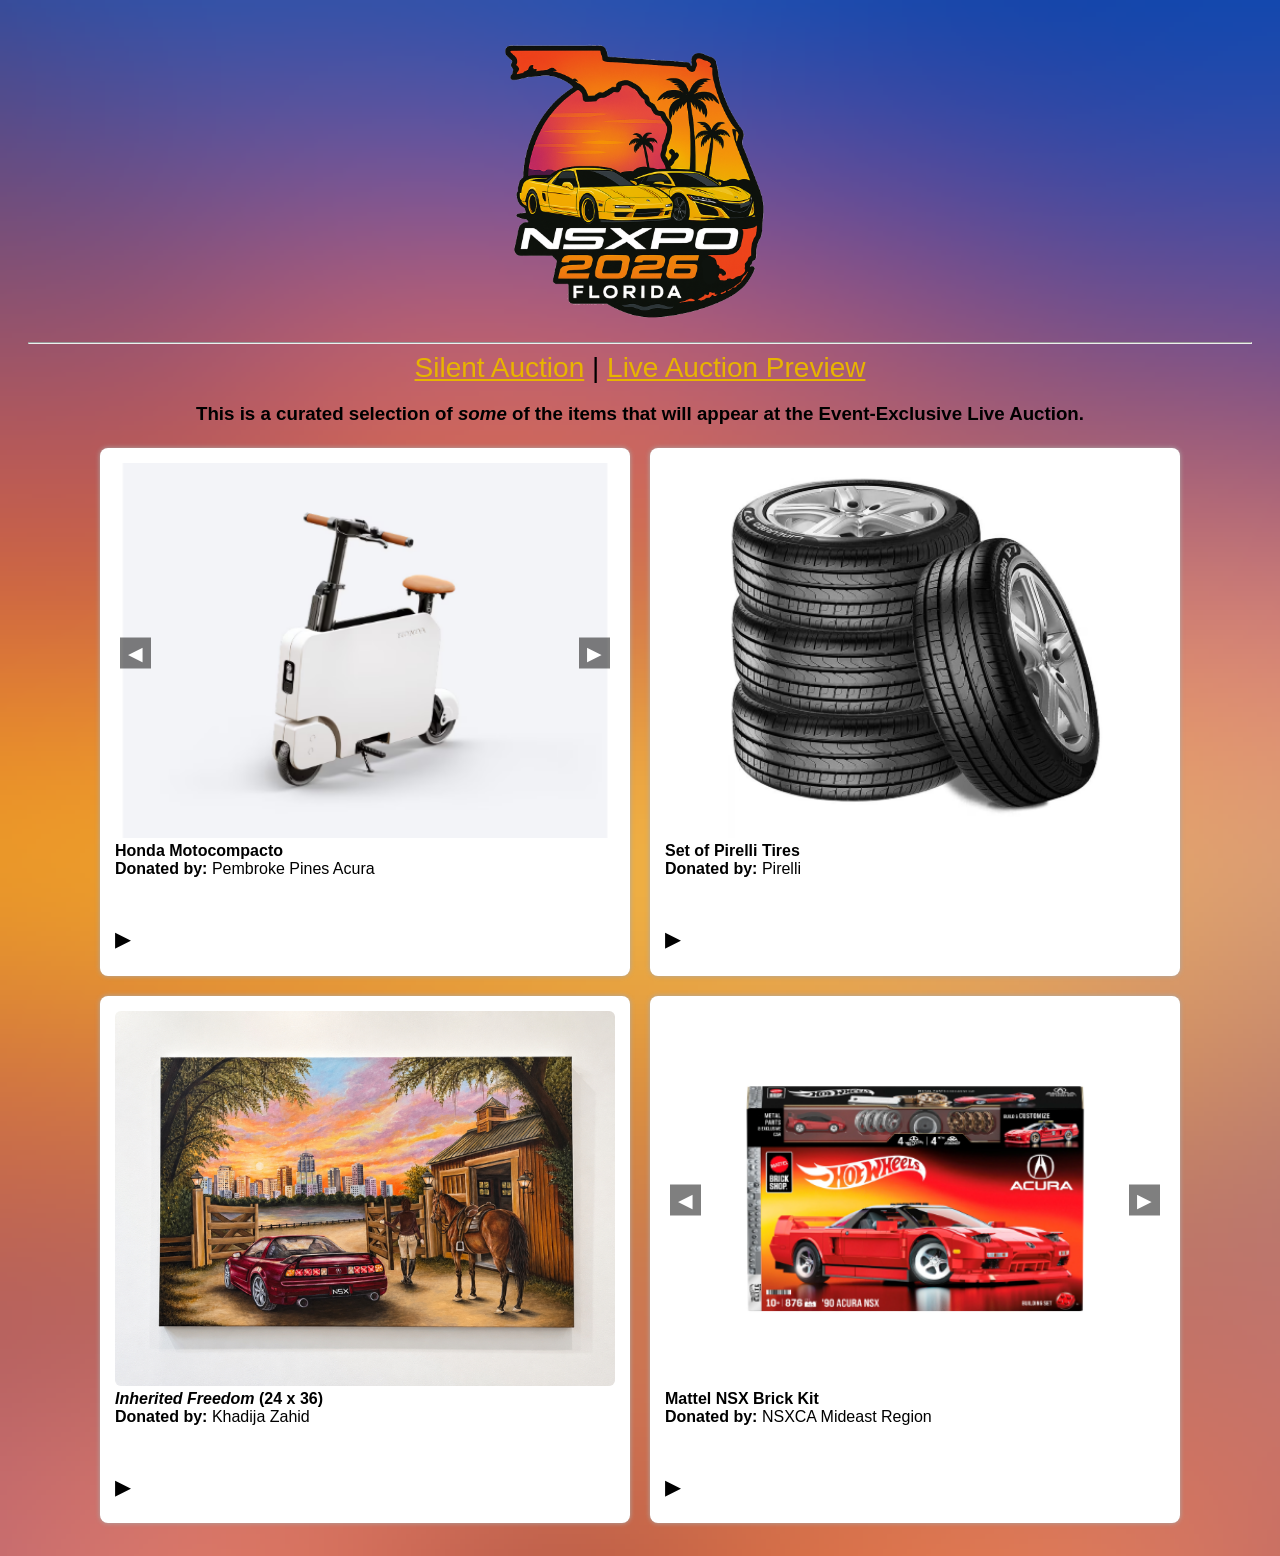
<file: gallery.html>
<!DOCTYPE html>
<html lang="en">

<head>
    <meta charset="utf-8">
    <title>Live Auction Preview</title>
    <link rel="stylesheet" href="./css/styles.css?v=__SITE_VERSION__">
</head>

<body>
    <img class="Logo" src="./resources/2026 Logo.png">
    <hr>
    <nav>
        <a href="index.html">Silent Auction</a> |
        <a href="gallery.html">Live Auction Preview</a>
    </nav>
    <h3 class="header">This is a curated selection of <em>some</em> of the items that will appear at the Event-Exclusive
        Live Auction.</h3>
    <div id="gallery"></div>

    <script src="./scripts/gallery_scripts.js?v=__SITE_VERSION__"></script>
</body>
</html>
</file>
<file: css/styles.css>
.Logo {
    width: 25%;
    display: block;
    margin: 0 auto;
}

nav {
    text-align: center;
    font-size: 1.75em;
}

nav a:visited,
nav a:link {
    color: rgb(232, 180, 0);
}

.header {
    text-align: center;
    color: black;
}

#auctionTimerBanner {
    display: none;
    background: #e0f7ff;
    padding: 10px;
    margin: 15px auto;
    text-align: center;
    font-size: 1.1em;
    border-radius: 6px;
    max-width: 750px;
}

#auctionTimerBanner b {
    font-size: 1.15em;
}

#auctionTimerCountdown {
    display: inline-block;
    margin-top: 4px;
    font-weight: bold;
    font-size: 1.3em;
}

.logoutbtn button {
    font-size: .7em;
    padding: 1%;
    cursor: pointer;
    width: 100%;
    height: 100%;
    display: flex;
    align-items: center;
    justify-content: center;
}

h1 {
    text-align: center;
    color: rgb(232, 180, 0);
}

body {
    font-family: sans-serif, Arial;
    padding: 20px;
    background-size: cover;
    background-repeat: no-repeat;
    background-image: url(../resources/background_image_blur.png);
}

summary {
    list-style: none;
    padding: 0;
    margin: 0;
    display: inline-flex;
    flex-direction: column;
    align-items: flex-start;
}

summary .item-info {
    min-height: 5em;
}

summary::after {
    content: "▸";
    font-size: 2rem;
    line-height: 1;
    margin-bottom: 0.2em;
    transition: transform .2s ease;
    transform-origin: center;
}

details[open]>summary::after {
    transform: rotate(90deg);
}

#lookupOverlay span {
    background-color: #fff;
}

#lookupOverlay {
    position: fixed;
    top: 0;
    left: 0;
    width: 100%;
    height: 100%;
    display: flex;
    align-items: center;
    justify-content: center;
    background: rgba(0, 0, 0, 0.5);
    z-index: 1000;
}

#lookupOverlay.hidden {
    display: none;
}

form input {
    width: calc(100% - 12px);
    padding: 5px;
    margin: 5px 0;
    box-sizing: border-box;
}

#items img,
#gallery img {
    width: 500px;
}

#items .item,
#gallery .item {
    background: #fff;
    padding: 15px;
    border-radius: 8px;
    box-shadow: 0 0 5px #aaa;
    flex: 1 1 50%;
    max-width: 500px;
}

#items .item p,
#gallery .item p {
    line-height: 1.25;
}

#items,
#gallery {
    display: flex;
    flex-wrap: wrap;
    gap: 20px;
    justify-content: center;
    align-items: flex-start;
    padding: 5px;
}

.page-title {
    display: flex;
    align-items: center;
    justify-content: center;
    gap: 12px;
}

.carousel {
    position: relative;
    display: inline-block;
}

.carousel img {
    max-width: 100%;
    border-radius: 6px;
}

.carousel-btn {
    position: absolute;
    top: 50%;
    transform: translateY(-50%);
    background: rgba(0, 0, 0, 0.5);
    color: white;
    border: none;
    font-size: 1.2em;
    padding: 4px 8px;
    cursor: pointer;
}

.carousel-btn.left {
    left: 5px;
}

.carousel-btn.right {
    right: 5px;
}

.admin-btn {
    margin-top: 10px;
    background: #e74c3c;
    color: white;
    border: none;
    padding: 5px 10px;
    cursor: pointer;
    display: none;
}

.admin-btn:hover {
    background: #c0392b;
}

#admin-login {
    background: #fff;
    padding: 10px;
    margin-bottom: 20px;
    border-radius: 6px;
    box-shadow: 0 0 4px #aaa;
    max-width: 320px;
}

.phase-row {
    border: 1px solid #ccc;
    border-radius: 6px;
    padding: 10px;
    margin-bottom: 10px;
    background: #fafafa;
}

.phase-row label {
    display: inline-block;
    margin: 6px 8px 6px 0;
}

.phase-row input[type="datetime-local"] {
    min-width: 230px;
}

.phase-row .line {
    margin: 6px 0;
}

.phase-row .removePhaseBtn {
    margin-top: 6px;
}
</file>
